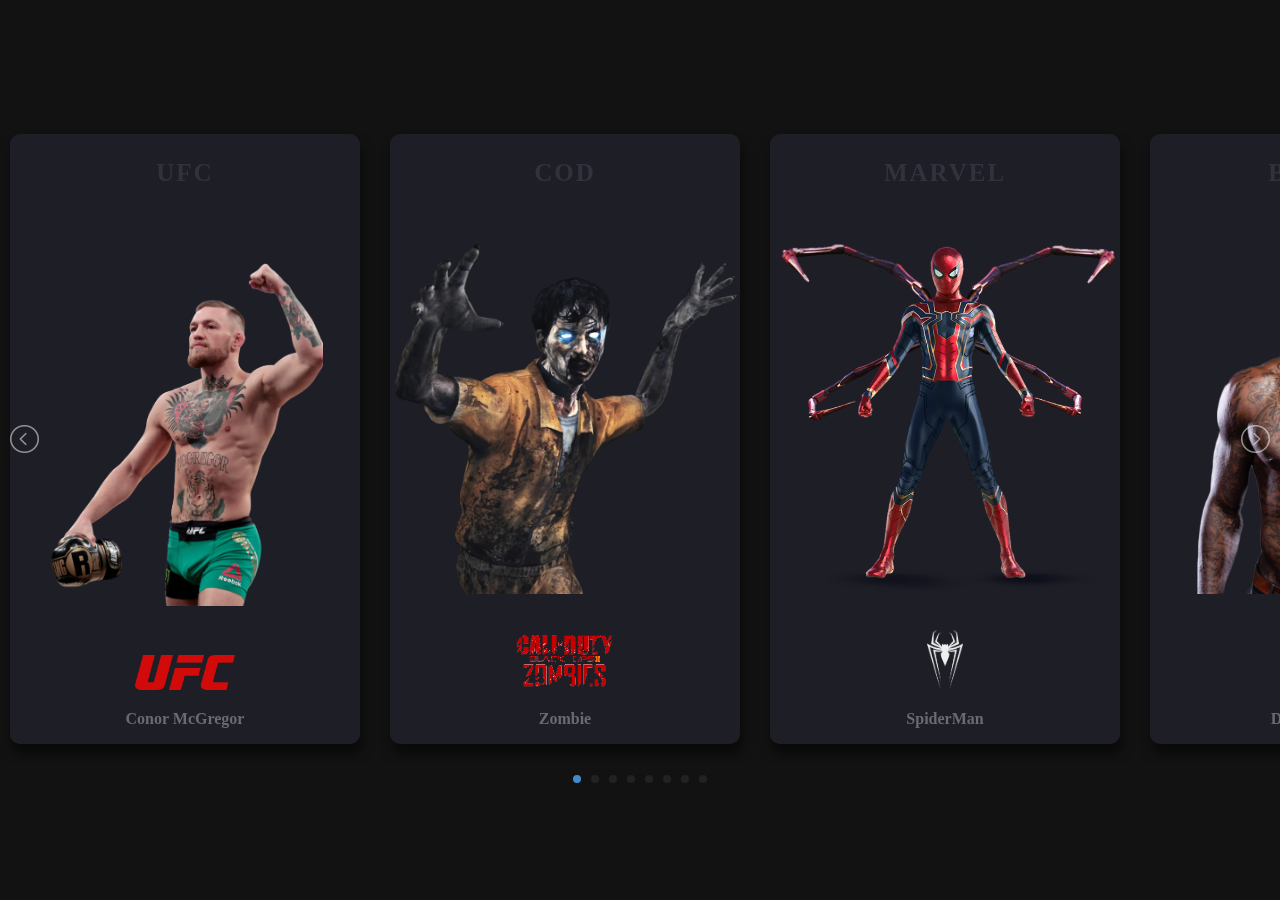
<file: pages/selector.html>
<!doctype html>
<html>
<head>
<meta charset="utf-8">
<meta http-equiv="X-UA-Compatible" content="IE=edge">
<meta name="viewport" content="width=device-width, initial-scale=1.0">
<title>CHARACTER SELECTOR</title>
<link rel="stylesheet" href="../css/style.css"/>
<link rel="stylesheet" type="text/css" href="../css/lightslider.css"/>
<!--Jquery-->
<script type="text/javascript" src="../js/JQuery3.3.1.js"></script>
<script type="text/javascript" src="../js/lightslider.js"></script>
</head>

<body>
	<div class="container">
		<!--slider------------------->
		<ul id="autoWidth" class="cs-hidden">
		<!--1------------------------------>
  <li class="item-a">
	  <!--slider-box-->
		<div class="box">
		<p class="marvel">UFC</p>
		<!--model-->
		<a href="../pages/mainindex.html"><img src="../img/mcgregor.png" class="model"></a>
		<!--details-->
		<div class="details">
		<!--logo-character-->
		<img src="../img/ufc.png" class="logo" width="100px" style="height: auto;">
		<!--character-details-->
		<p>Conor McGregor</p>
		</div>
		
		</div>
		</li>
		<!--2------------------------------>
  <li class="item-a">
	  <!--slider-box-->
		<div class="box">
		<p class="marvel">COD</p>
		<!--model-->
		<a href="../pages/zombie.html"><img src="../img/zombie.png" class="model"></a>
		<!--details-->
		<div class="details">
		<!--logo-character-->
		<img src="../img/logozombie.png" class="logo" >
		<!--character-details-->
		<p>Zombie</p>
		</div>
		
		</div>
		</li>
		<!--3------------------------------>
  <li class="item-a">
	  <!--slider-box-->
		<div class="box">
		<p class="marvel">MARVEL</p>
		<!--model-->
		<a href="../pages/spiderman.html"><img src="../img/SpiderMan.png" class="model"></a>
		<!--details-->
		<div class="details">
		<!--logo-character-->
		<img src="../img/SpiderMan-logo.png" class="logo" >
		<!--character-details-->
		<p>SpiderMan</p>
		</div>
		
		</div>
		</li>
		<!--4------------------------------>
  <li class="item-a">
	  <!--slider-box-->
		<div class="box">
		<p class="marvel">BOXING</p>
		<!--model-->
		<a href="../pages/wilder.html"><img src="../img/wilder.png" class="model"></a>
		<!--details-->
		<div class="details">
		<!--logo-character-->
		<img src="../img/boxelogo.png" class="logo" >
		<!--character-details-->
		<p>Deontay Wilder</p>
		</div>
		
		</div>
		</li>
		<!--5------------------------------>
  <li class="item-a">
	  <!--slider-box-->
		<div class="box">
		<p class="marvel">BOXING</p>
		<!--model-->
		<a href="../pages/mayweather.html"><img src="../img/mayweather.png" class="model"></a>
		<!--details-->
		<div class="details">
		<!--logo-character-->
		<img src="../img/boxelogo.png" class="logo">
		<!--character-details-->
		<p>Floyd Mayweather.</p>
		</div>
		
		</div>
		</li>
		<!--6------------------------------>
  <li class="item-a">
	  <!--slider-box-->
		<div class="box">
		<p class="marvel">MARVEL</p>
		<!--model-->
		<a href="../pages/ironman.html"><img src="../img/IronMan.png" class="model"></a>
		<!--details-->
		<div class="details">
		<!--logo-character-->
		<img src="../img/IronMan-logo.png" class="logo" >
		<!--character-details-->
		<p>Iron Man</p>
		</div>
		
		</div>
		</li>

		<li class="item-a">
			<!--slider-box-->
			  <div class="box">
			  <p class="marvel">NATHAN DRAKE</p>
			  <!--model-->
			  <a href="../pages/drake.html"><img src="../img/nathandrake.png" class="model"></a>
			  <!--details-->
			  <div class="details">
			  <!--logo-character-->
			  <img src="../img/uncharted.png" class="logo" >
			  <!--character-details-->
			  <p>Nathan Drake</p>
			  </div>
			  
			  </div>
			  </li>

			  <li class="item-a">
			<!--slider-box-->
			  <div class="box">
			  <p class="marvel">THE WITCHER</p>
			  <!--model-->
			  <a href="../pages/witcher.html"><img src="../img/thewitcher.png" class="model"></a>
			<!--details-->
			  <div class="details">
			  <!--logo-character-->
			  <img src="../img/witcher.png" class="logo" >
			  <!--character-details-->
				<p>The Witcher</p>
			</div>
		  </div>
		</li>

			
		</ul>
			
			
	
	
	</div>
	
	
<script src="../js/script.js" type="text/javascript"></script>
</body>
</html>
</file>
<file: css/style.css>
@charset "utf-8";
/* CSS Document */
body{
	margin:0px;
	padding:0px;
}
ul{
	list-style:none;
}
a{
	text-decoration:none;
}
.container{
	width:100%;
	height: 100vh;
	background-color:#121213;
	display:flex;
	justify-content: center;
	align-items: center;
	
}
.box{
	width:350px;
	height:610px;
	background-color:#1e1e26;
	border-radius: 10px;
	box-shadow: 2px 10px 12px rgba(0,0,0,0.5);
	display: flex;
	flex-direction: column;
	align-items: center;
	justify-content: space-between;
	box-sizing: border-box;
	margin: 20px 10px;
}
.model{
	height: 350px;
	max-height: 100%;
	max-width: 100%;
}
.details{
	display: flex;
	flex-direction: column;
	align-items: center;
	width: 300px;
}
.details p{
	font-family: calibri;
	font-weight: bold;
	color:#6a6a74;
	text-align: center;
	margin-top: 20px;
}
.marvel{
	color:#32323e;
	font-weight: bold;
	letter-spacing: 2px;
	font-family: bebas kai;
	font-size: 25px;
}
.logo{
	height: 60px;
}
.box:hover{
	background-color: #17171d;
	transform-style: preserve-3d;
	transform: scale(1.02);
	transition: all ease 0.3s;
}
.box:hover .marvel{
	color:#c0292b;
	transition: all ease 0.5s;
}
/*--responsive for mobile phone--*/
@media(max-width:720px){
	.box{
		width: 94%;
		height: 500px;
	}
	.model{
		height:250px;
	}
	.details p{
		font-size: 16px;
		width: 250px;
	}
	
}
</file>
<file: css/lightslider.css>
/*! lightslider - v1.1.3 - 2015-04-14
* https://github.com/sachinchoolur/lightslider
* Copyright (c) 2015 Sachin N; Licensed MIT */
/** /!!! core css Should not edit !!!/**/ 

.lSSlideOuter {
    overflow: hidden;
    -webkit-touch-callout: none;
    -webkit-user-select: none;
    -khtml-user-select: none;
    -moz-user-select: none;
    -ms-user-select: none;
    user-select: none
}
.lightSlider:before, .lightSlider:after {
    content: " ";
    display: table;
}
.lightSlider {
    overflow: hidden;
    margin: 0;
}
.lSSlideWrapper {
    max-width: 100%;
    overflow: hidden;
    position: relative;
}
.lSSlideWrapper > .lightSlider:after {
    clear: both;
}
.lSSlideWrapper .lSSlide {
    -webkit-transform: translate(0px, 0px);
    -ms-transform: translate(0px, 0px);
    transform: translate(0px, 0px);
    -webkit-transition: all 1s;
    -webkit-transition-property: -webkit-transform,height;
    -moz-transition-property: -moz-transform,height;
    transition-property: transform,height;
    -webkit-transition-duration: inherit !important;
    transition-duration: inherit !important;
    -webkit-transition-timing-function: inherit !important;
    transition-timing-function: inherit !important;
}
.lSSlideWrapper .lSFade {
    position: relative;
}
.lSSlideWrapper .lSFade > * {
    position: absolute !important;
    top: 0;
    left: 0;
    z-index: 9;
    margin-right: 0;
    width: 100%;
}
.lSSlideWrapper.usingCss .lSFade > * {
    opacity: 0;
    -webkit-transition-delay: 0s;
    transition-delay: 0s;
    -webkit-transition-duration: inherit !important;
    transition-duration: inherit !important;
    -webkit-transition-property: opacity;
    transition-property: opacity;
    -webkit-transition-timing-function: inherit !important;
    transition-timing-function: inherit !important;
}
.lSSlideWrapper .lSFade > *.active {
    z-index: 10;
}
.lSSlideWrapper.usingCss .lSFade > *.active {
    opacity: 1;
}
/** /!!! End of core css Should not edit !!!/**/

/* Pager */
.lSSlideOuter .lSPager.lSpg {
    margin: 10px 0 0;
    padding: 0;
    text-align: center;
}
.lSSlideOuter .lSPager.lSpg > li {
    cursor: pointer;
    display: inline-block;
    padding: 0 5px;
}
.lSSlideOuter .lSPager.lSpg > li a {
    background-color: #222222;
    border-radius: 30px;
    display: inline-block;
    height: 8px;
    overflow: hidden;
    text-indent: -999em;
    width: 8px;
    position: relative;
    z-index: 99;
    -webkit-transition: all 0.5s linear 0s;
    transition: all 0.5s linear 0s;
}
.lSSlideOuter .lSPager.lSpg > li:hover a, .lSSlideOuter .lSPager.lSpg > li.active a {
    background-color: #428bca;
}
.lSSlideOuter .media {
    opacity: 0.8;
}
.lSSlideOuter .media.active {
    opacity: 1;
}
/* End of pager */

/** Gallery */
.lSSlideOuter .lSPager.lSGallery {
    list-style: none outside none;
    padding-left: 0;
    margin: 0;
    overflow: hidden;
    transform: translate3d(0px, 0px, 0px);
    -moz-transform: translate3d(0px, 0px, 0px);
    -ms-transform: translate3d(0px, 0px, 0px);
    -webkit-transform: translate3d(0px, 0px, 0px);
    -o-transform: translate3d(0px, 0px, 0px);
    -webkit-transition-property: -webkit-transform;
    -moz-transition-property: -moz-transform;
    -webkit-touch-callout: none;
    -webkit-user-select: none;
    -khtml-user-select: none;
    -moz-user-select: none;
    -ms-user-select: none;
    user-select: none;
}
.lSSlideOuter .lSPager.lSGallery li {
    overflow: hidden;
    -webkit-transition: border-radius 0.12s linear 0s 0.35s linear 0s;
    transition: border-radius 0.12s linear 0s 0.35s linear 0s;
}
.lSSlideOuter .lSPager.lSGallery li.active, .lSSlideOuter .lSPager.lSGallery li:hover {
    border-radius: 5px;
}
.lSSlideOuter .lSPager.lSGallery img {
    display: block;
    height: auto;
    max-width: 100%;
}
.lSSlideOuter .lSPager.lSGallery:before, .lSSlideOuter .lSPager.lSGallery:after {
    content: " ";
    display: table;
}
.lSSlideOuter .lSPager.lSGallery:after {
    clear: both;
}
/* End of Gallery*/

/* slider actions */
.lSAction > a {
    width: 32px;
    display: block;
    top: 50%;
    height: 32px;
    background-image: url('../img/controls.png');
    cursor: pointer;
    position: absolute;
    z-index: 99;
    margin-top: -16px;
    opacity: 0.5;
    -webkit-transition: opacity 0.35s linear 0s;
    transition: opacity 0.35s linear 0s;
}
.lSAction > a:hover {
    opacity: 1;
}
.lSAction > .lSPrev {
    background-position: 0 0;
    left: 10px;
}
.lSAction > .lSNext {
    background-position: -32px 0;
    right: 10px;
}
.lSAction > a.disabled {
    pointer-events: none;
}
.cS-hidden {
    height: 1px;
    opacity: 0;
    filter: alpha(opacity=0);
    overflow: hidden;
}


/* vertical */
.lSSlideOuter.vertical {
    position: relative;
}
.lSSlideOuter.vertical.noPager {
    padding-right: 0px !important;
}
.lSSlideOuter.vertical .lSGallery {
    position: absolute !important;
    right: 0;
    top: 0;
}
.lSSlideOuter.vertical .lightSlider > * {
    width: 100% !important;
    max-width: none !important;
}

/* vertical controlls */
.lSSlideOuter.vertical .lSAction > a {
    left: 50%;
    margin-left: -14px;
    margin-top: 0;
}
.lSSlideOuter.vertical .lSAction > .lSNext {
    background-position: 31px -31px;
    bottom: 10px;
    top: auto;
}
.lSSlideOuter.vertical .lSAction > .lSPrev {
    background-position: 0 -31px;
    bottom: auto;
    top: 10px;
}
/* vertical */


/* Rtl */
.lSSlideOuter.lSrtl {
    direction: rtl;
}
.lSSlideOuter .lightSlider, .lSSlideOuter .lSPager {
    padding-left: 0;
    list-style: none outside none;
}
.lSSlideOuter.lSrtl .lightSlider, .lSSlideOuter.lSrtl .lSPager {
    padding-right: 0;
}
.lSSlideOuter .lightSlider > *,  .lSSlideOuter .lSGallery li {
    float: left;
}
.lSSlideOuter.lSrtl .lightSlider > *,  .lSSlideOuter.lSrtl .lSGallery li {
    float: right !important;
}
/* Rtl */

@-webkit-keyframes rightEnd {
    0% {
        left: 0;
    }

    50% {
        left: -15px;
    }

    100% {
        left: 0;
    }
}
@keyframes rightEnd {
    0% {
        left: 0;
    }

    50% {
        left: -15px;
    }

    100% {
        left: 0;
    }
}
@-webkit-keyframes topEnd {
    0% {
        top: 0;
    }

    50% {
        top: -15px;
    }

    100% {
        top: 0;
    }
}
@keyframes topEnd {
    0% {
        top: 0;
    }

    50% {
        top: -15px;
    }

    100% {
        top: 0;
    }
}
@-webkit-keyframes leftEnd {
    0% {
        left: 0;
    }

    50% {
        left: 15px;
    }

    100% {
        left: 0;
    }
}
@keyframes leftEnd {
    0% {
        left: 0;
    }

    50% {
        left: 15px;
    }

    100% {
        left: 0;
    }
}
@-webkit-keyframes bottomEnd {
    0% {
        bottom: 0;
    }

    50% {
        bottom: -15px;
    }

    100% {
        bottom: 0;
    }
}
@keyframes bottomEnd {
    0% {
        bottom: 0;
    }

    50% {
        bottom: -15px;
    }

    100% {
        bottom: 0;
    }
}
.lSSlideOuter .rightEnd {
    -webkit-animation: rightEnd 0.3s;
    animation: rightEnd 0.3s;
    position: relative;
}
.lSSlideOuter .leftEnd {
    -webkit-animation: leftEnd 0.3s;
    animation: leftEnd 0.3s;
    position: relative;
}
.lSSlideOuter.vertical .rightEnd {
    -webkit-animation: topEnd 0.3s;
    animation: topEnd 0.3s;
    position: relative;
}
.lSSlideOuter.vertical .leftEnd {
    -webkit-animation: bottomEnd 0.3s;
    animation: bottomEnd 0.3s;
    position: relative;
}
.lSSlideOuter.lSrtl .rightEnd {
    -webkit-animation: leftEnd 0.3s;
    animation: leftEnd 0.3s;
    position: relative;
}
.lSSlideOuter.lSrtl .leftEnd {
    -webkit-animation: rightEnd 0.3s;
    animation: rightEnd 0.3s;
    position: relative;
}
/*/  GRab cursor */
.lightSlider.lsGrab > * {
  cursor: -webkit-grab;
  cursor: -moz-grab;
  cursor: -o-grab;
  cursor: -ms-grab;
  cursor: grab;
}
.lightSlider.lsGrabbing > * {
  cursor: move;
  cursor: -webkit-grabbing;
  cursor: -moz-grabbing;
  cursor: -o-grabbing;
  cursor: -ms-grabbing;
  cursor: grabbing;
}
</file>
